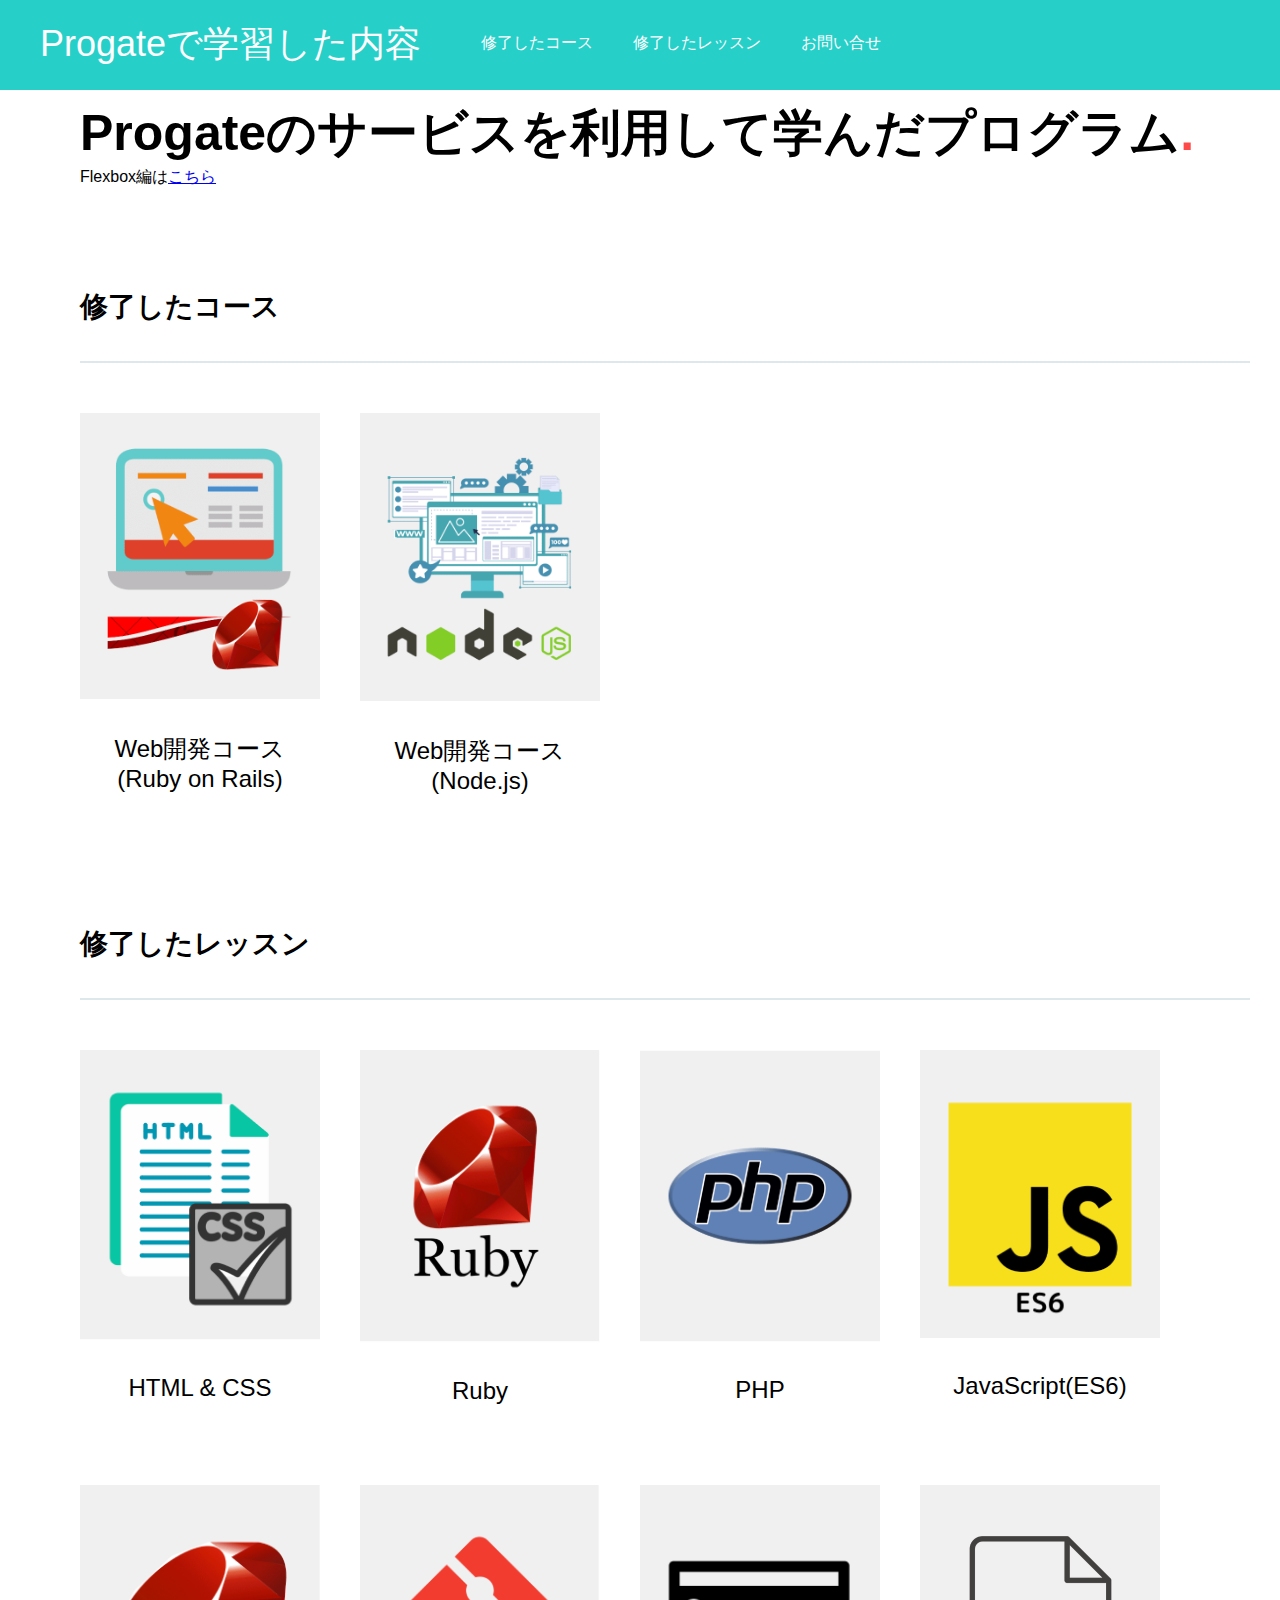
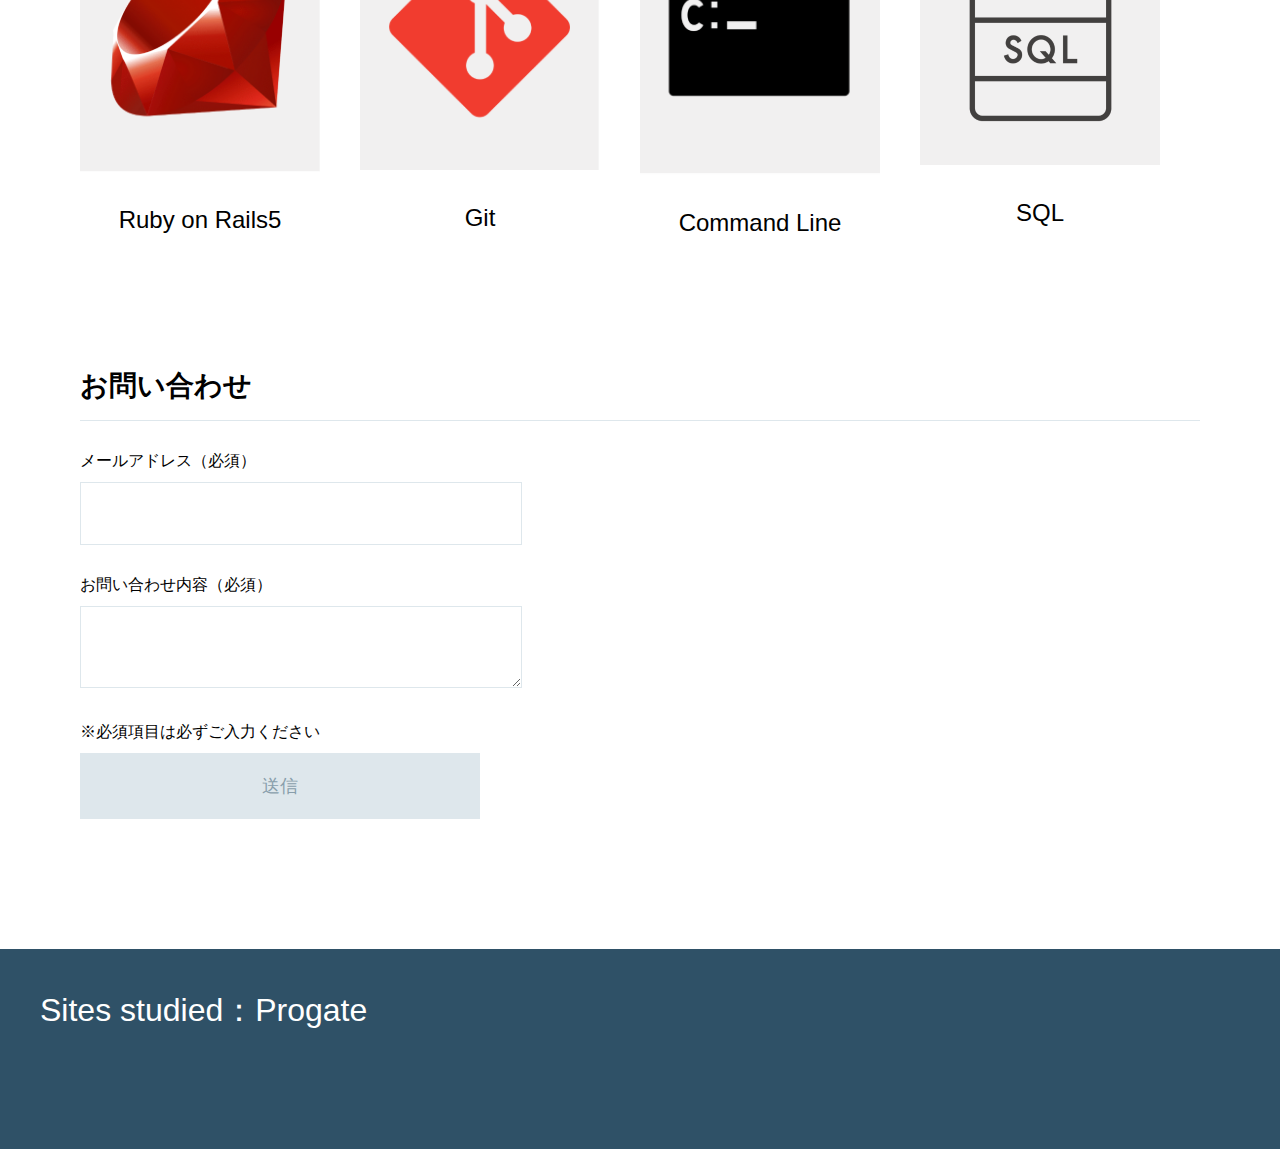
<file: index.html>
<!DOCTYPE html>
<html>
  <head>
    <meta charset="utf-8">
    <meta name="viewport" content="width=device-width, initial-scale=1.0">
    <link rel="stylesheet" href="https://maxcdn.bootstrapcdn.com/font-awesome/4.7.0/css/font-awesome.min.css" />
    <link rel="stylesheet" href="public/css/stylesheet.css">
    <link rel="stylesheet" href="public/css/responsive.css">
    <title>Progateで学習した内容</title>
  </head>
  <body>
    <header>
      <div class="header">
        <div class="header-logo">Progateで学習した内容</div>
        <span class="fa fa-bars menu-icon"></span>
        <div class="header-list">
          <ul>
            <li><a href="#courses_completed">修了したコース</a></li>
            <li><a href="#lessons_completed">修了したレッスン</a></li>
            <li>お問い合せ</li>
          </ul>
        </div>
      </div>
    </header>
    <div class="copy-container">
      <h1>Progateのサービスを利用して学んだプログラム<span>.</span></h1>
      <p>Flexbox編は<a href="flexboxlist.html">こちら</a></p>
    </div>
    <div class="contents">
      <h3 id="courses_completed">修了したコース</h3>
      <div class="contents-item">
        <img src="public/images/web-ruby-on-rails.png">
        <p>Web開発コース<br>(Ruby on Rails)</p>
      </div>
      <div class="contents-item">
        <img src="public/images/web-nodejs.png">
        <p>Web開発コース<br>(Node.js)</p>
      </div>
    </div>
    <div class="contents">
      <h3 id="lessons_completed">修了したレッスン</h3>
      <div class="contents-item">
        <img src="public/images/html-css.png">
        <p>HTML & CSS</p>
      </div>
      <div class="contents-item">
        <img src="public/images/ruby.png">
        <p>Ruby</p>
      </div>
      <div class="contents-item">
        <img src="public/images/php.png">
        <p>PHP</p>
      </div>
      <div class="contents-item">
        <img src="public/images/javascript-es6.png">
        <p>JavaScript(ES6)</p>
      </div>
      <div class="contents-item">
        <img src="public/images/ruby-on-rails.png">
        <p>Ruby on Rails5</p>
      </div>
      <div class="contents-item">
        <img src="public/images/git.png">
        <p>Git</p>
      </div>
      <div class="contents-item">
        <img src="public/images/command-line.png">
        <p>Command Line</p>
      </div>
      <div class="contents-item">
        <img src="public/images/sql.png">
        <p>SQL</p>
      </div>
    </div>
    <div class="contents-form">
      <h3>お問い合わせ</h3>
      <p>メールアドレス（必須）</p>
      <input>
      <p>お問い合わせ内容（必須）</p>
      <textarea></textarea>
      <p>※必須項目は必ずご入力ください</p>
      <input class="contents-submit" type="submit" value="送信">
    </div>
    <div class="footer">
      <div class="footer-logo">Sites studied：<a href="https://prog-8.com">Progate</a></div>
      <div class="footer-list">
        <ul>
          <li></li>
          <li></li>
          <li></li>
        </ul>
      </div>
    </div>
  </body>
</html>
</file>
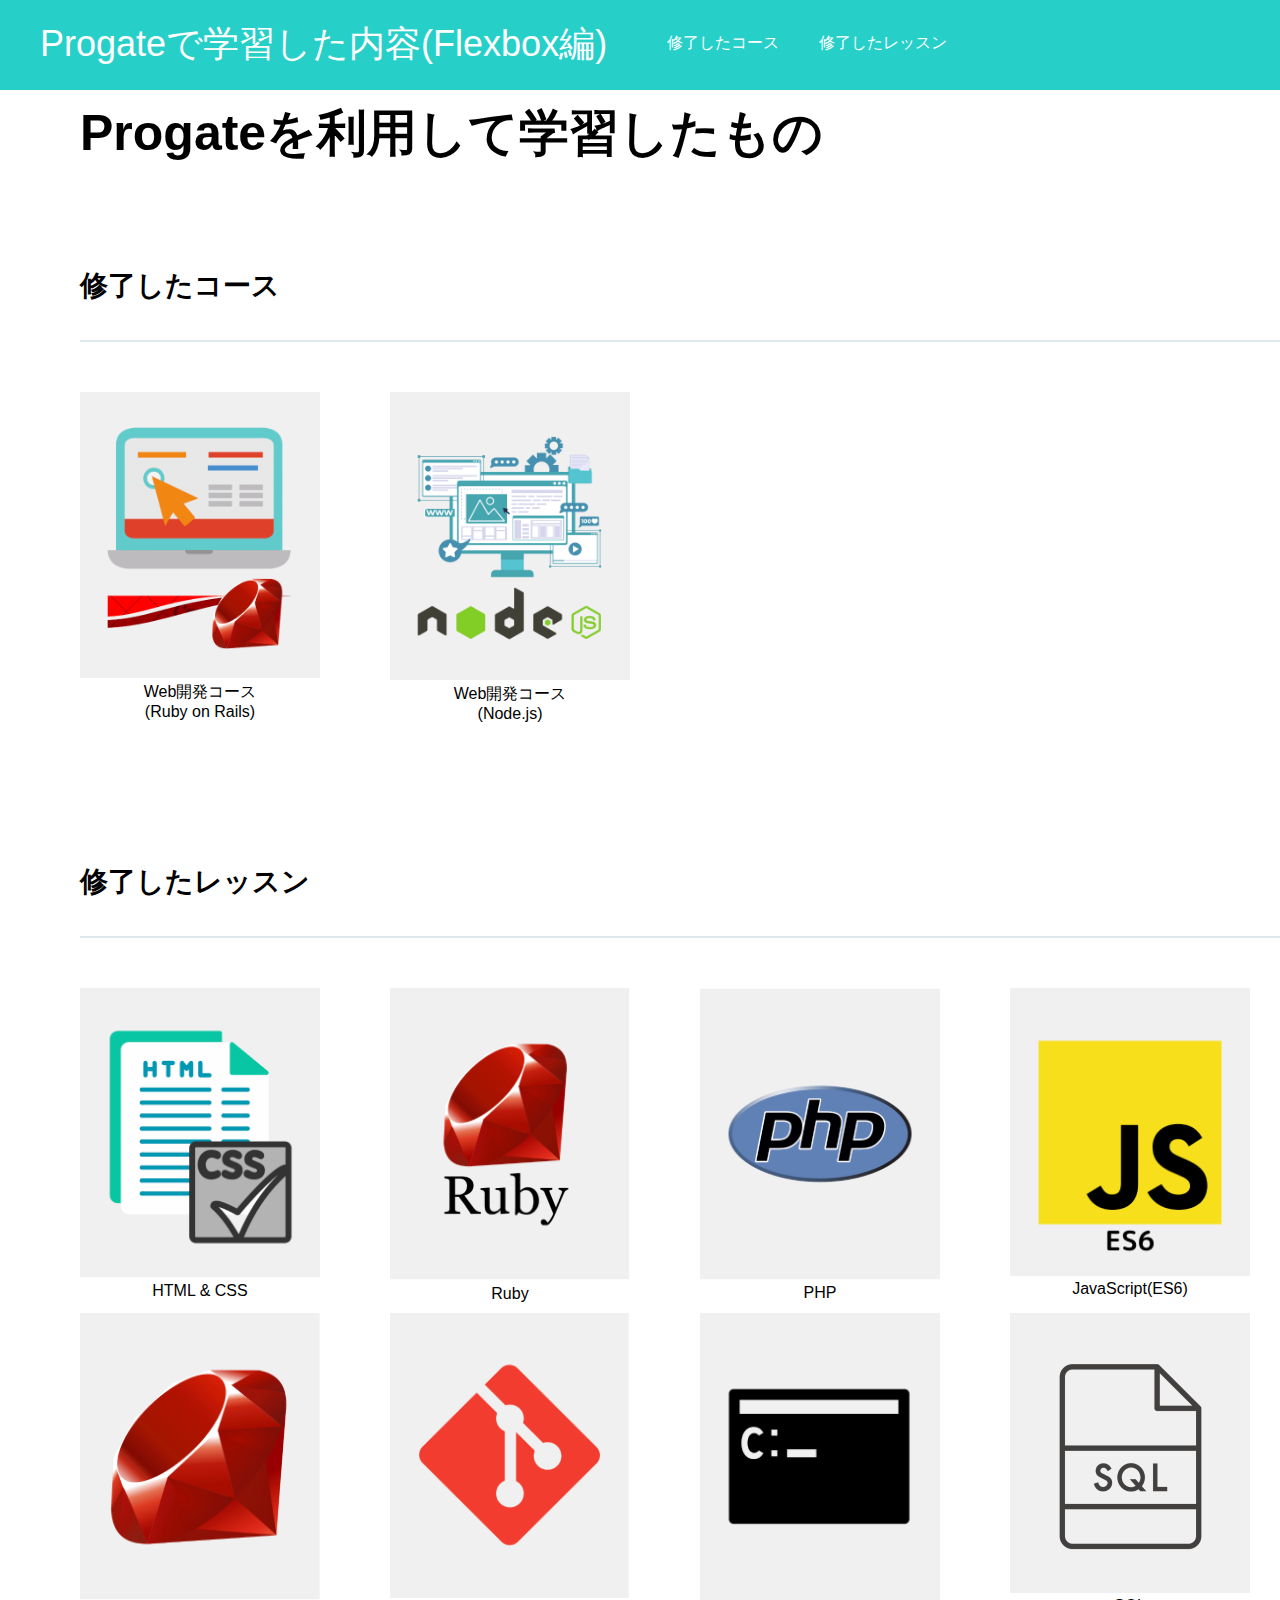
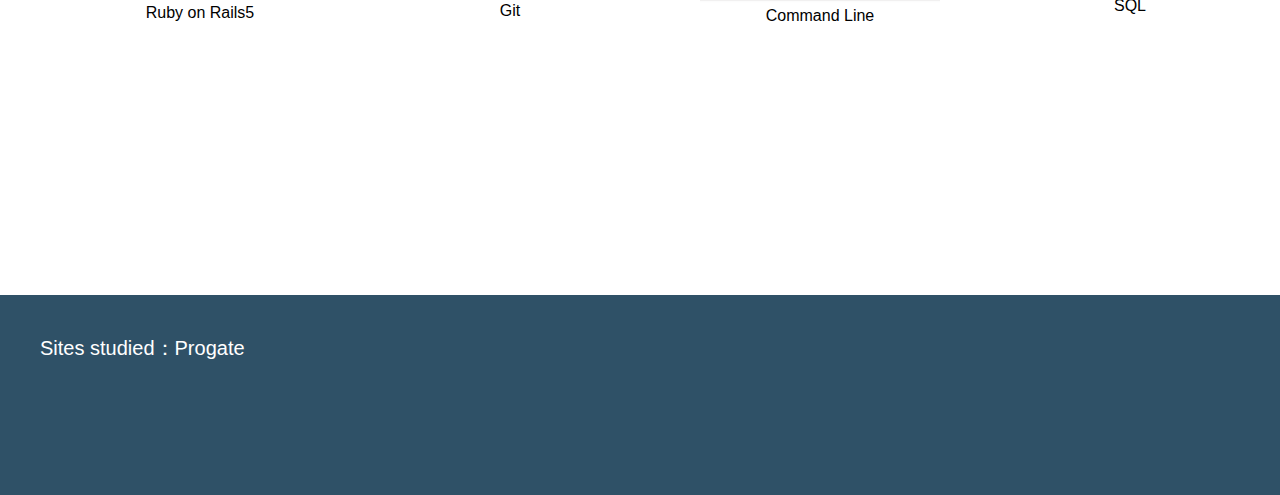
<file: flexboxlist.html>
<!DOCTYPE html>
<html>
  <head>
    <meta charset="utf-8">
    <meta name="viewport" content="width=device-width, initial-scale=1.0">
    <link rel="stylesheet" href="https://maxcdn.bootstrapcdn.com/font-awesome/4.7.0/css/font-awesome.min.css" />
    <link rel="stylesheet" href="public/css/flexboxstyle.css">
    <title>Flexbox list</title>
  </head>
  <body>
    <header>
      <div class="header">
        <div class="header-logo">Progateで学習した内容(Flexbox編)</div>
        <div class="heder-list-nav">
          <span class="fa fa-bars menu-icon"></span>
        </div>
        <div class="header-list">
          <ul>
            <li><a href="#courses_completed">修了したコース</a></li>
            <li><a href="#lessons_completed">修了したレッスン</a></li>
          </ul>
        </div>
      </div>
    </header>
    <div class="copy-container">
      <h1>Progateを利用して学習したもの</h1>
    </div>
    <div class="contents">
      <h3 id="courses_completed">修了したコース</h3>
      <div class="contents-items">
        <div class="contents-item">
          <img src="public/images/web-ruby-on-rails.png">
          <p>Web開発コース<br>(Ruby on Rails)</p>
        </div>
        <div class="contents-item">
          <img src="public/images/web-nodejs.png">
          <p>Web開発コース<br>(Node.js)</p>
        </div>
        <div class="contents-item"></div>
        <div class="contents-item"></div>
      </div>
    </div>
    <div class="contents">
      <h3 id="lessons_completed">修了したレッスン</h3>
      <div class="contents-items">
        <div class="contents-item">
          <img src="public/images/html-css.png">
          <p>HTML & CSS</p>
        </div>
        <div class="contents-item">
          <img src="public/images/ruby.png">
          <p>Ruby</p>
        </div>
        <div class="contents-item">
          <img src="public/images/php.png">
          <p>PHP</p>
        </div>
        <div class="contents-item">
          <img src="public/images/javascript-es6.png">
          <p>JavaScript(ES6)</p>
        </div>
        <div class="contents-item">
          <img src="public/images/ruby-on-rails.png">
          <p>Ruby on Rails5</p>
        </div>
        <div class="contents-item">
          <img src="public/images/git.png">
          <p>Git</p>
        </div>
        <div class="contents-item">
          <img src="public/images/command-line.png">
          <p>Command Line</p>
        </div>
        <div class="contents-item">
          <img src="public/images/sql.png">
          <p>SQL</p>
        </div>
      </div>
    </div>
    <footer>
      <div class="footer-logo">Sites studied：<a href="http://prog-8.com">Progate</a></div>
    </footer>
    <script src="https://code.jquery.com/jquery-3.3.1.min.js"></script>
    <script src="public/javascripts/menu.js"></script>
  </body>
</html>
</file>
<file: public/css/stylesheet.css>
html, body,
ul, ol, li,
h1, h2, h3, h4, h5, h6, p,
form, input, div {
  margin: 0;
  padding: 0;
}

body {
  margin: 0;
  font-family: "Avenir Next", "Hiragino Kaku Gothic ProN W3", sans-serif;
}

li {
  list-style: none;
}

header {
  background-color: #26d0c9;
  color: #fff;
  height: 90px;
  width: 100%;
  position: fixed;
  top: 0px;
  z-index: 10;
}

.header-logo {
  font-size: 36px;
  float: left;
  padding: 20px 40px;
}

.header-list li {
  float: left;
  list-style: none;
  padding: 33px 20px;
}

.header-list li a {
  color: #fff;
  text-decoration: none;
}

.copy-container {
  padding: 100px 80px;
}

.copy-container h1 {
  font-size: 50px;
}

.copy-container span {
  color: #ff4a4a;
}

.copy-container h2 {
  font-size: 35px;
}

.contents {
  max-width: 1170px;
  width: 100%;
  padding-bottom: 100px;
  padding-left: 80px;
  padding-right: 80px;
  display: flex;
  flex-direction: row;
  flex-wrap: wrap;
}

.contents h3 {
  width: 100%;
  font-size: 28px;
  padding-bottom: 35px;
  border-bottom: 2px solid #dee7ec;
}

.contents-item {
  margin-top: 50px;
  margin-right: 40px;
  margin-bottom: 30px;
  float: left;
}

.contents-item img {
  width: 240px;
}

.contents-item p {
  font-size: 24px;
  padding-top: 30px;
  text-align: center;
}

.contents-form {
  margin-left: 80px;
  margin-right: 80px;
  margin-bottom: 100px;
}

.contents-form h3 {
  font-size: 28px;
  padding-bottom: 15px;
  border-bottom: 1px solid #dee7ec;
}

.contents-form p {
  margin-bottom: 10px;
  padding-top: 30px;
}

.contents-form input, textarea {
  width: 400px;
  font-size: 18px;
  border: 1px solid #dee7ec;
  padding: 20px;
}

.contents-submit {
  color: #889eab;
  background-color: #dee7ec;
}

.footer {
  width: 100%;
  margin-top: 130px;
  height: 120px;
  padding: 40px;
  background-color: #2f5167;
  color: #fff;
}

.footer-logo {
  float: left;
  font-size: 32px;
}

.footer-logo a {
  color: #fff;
  text-decoration: none;
}

.footer-list {
  float: right;
}

.footer-list {
  padding-bottom: 20px;
}

.menu-icon {
  color: white;
  float: right;
  font-size: 25px;
  padding: 21px 0;
  margin-right: 10px;
  display: none;
}
</file>
<file: public/css/responsive.css>
@media all and (max-width: 1000px) {
    .header-logo {
        font-size: 35px;
    }
}

@media all and (max-width: 800px) {
    .header-logo {
        font-size: 30px;
    }

    .header-list {
        display: none;
    }

    .menu-icon {
        display: block;
    }

    .copy-container h1 {
        font-size: 30px;
    }

    .footer {
      width: 100%;
      text-align: center;
    }
  }
</file>
<file: public/css/flexboxstyle.css>
html, body,
ul, ol, li,
h1, h2, h3, h4, h5, h6, p,
form, input, div {
  margin: 0;
  padding: 0;
}

body {
  margin: 0;
  font-family: "Avenir Next", "Hiragino Kaku Gothic ProN W3", sans-serif;
}

header {
  background-color: #26d0c9;
  color: #fff;
  height: 90px;
  width: 100%;
  position: fixed;
  top: 0px;
  z-index: 10;
}

.header-logo {
  font-size: 36px;
  float: left;
  padding: 20px 40px;
}

.header-list li {
  float: left;
  list-style: none;
  padding: 33px 20px;
}

.header-list a {
  color: #fff;
  text-decoration: none;
}

.heder-list-nav {
  display: none;
}

.menu-icon {
  color: white;
  float: right;
  font-size: 25px;
  padding: 21px 0;
  margin-right: 10px;
}

.copy-container {
  padding: 100px 80px;
}

.copy-container h1 {
  font-size: 50px;
}

.contents {
  width: 100%;
  padding-bottom: 100px;
  padding-left: 80px;
  padding-right: 80px;
  display: flex;
  flex-direction: row;
  flex-wrap: wrap;
}

.contents h3 {
  width: 100%;
  font-size: 28px;
  padding-bottom: 35px;
  border-bottom: 2px solid #dee7ec;
}

.contents-items {
  width: 100%;
  margin-top: 50px;
  margin-right: 40px;
  margin-bottom: 30px;
  display: flex;
  flex-wrap: wrap;
}

.contents-item {
  width: 25%;
  margin: 0 auto;
}

.contents-item img {
  width: 240px;
}

.contents-item p {
  width: 240px;
  text-align: center;
  margin-bottom: 10px;
}

footer {
  width: 100%;
  margin-top: 130px;
  height: 120px;
  padding: 40px;
  background-color: #2f5167;
  color: #fff;
}

.footer-logo {
  float: left;
  font-size:20px;
}

.footer-logo a {
  color: #fff;
  text-decoration: none;
}

@media all and (max-width: 1000px) {
  .heder-list-nav {
    display: none;
  }

  .contents-items {
    width: 100%;
    flex-wrap: wrap;
  }

  .contents-item {
    width: 50%;
    display: block;
    margin: auto;
  }

  .contents-item img {
    text-align: center;
  }

}

@media all and (max-width: 950px) {
  .header-list {
    display: none;
  }

  .heder-list-nav {
    display: block;
  }

  .header-list ul {
    background: #3a7a78;
    left: 50%;
    padding: 10px;
    position: absolute;
    width: 100%;
    display: flex;
  }

  .header-list li {
    float: none;
    display: list-item;
  }
}

@media all and (max-width: 670px) {
  .header-list {
    display: none;
  }

  .heder-list-nav {
    display: block;
  }

  .header-list ul {
    background: #3a7a78;
    left: 50%;
    padding: 10px;
    position: absolute;
    width: 100%;
    display: flex;
  }

  .header-list li {
    float: none;
    display: list-item;
  }

  .contents-items {
    flex-direction: column;
  }

  .contents-item {
    width: 100%;
    margin: 0 auto;
  }
}
</file>
